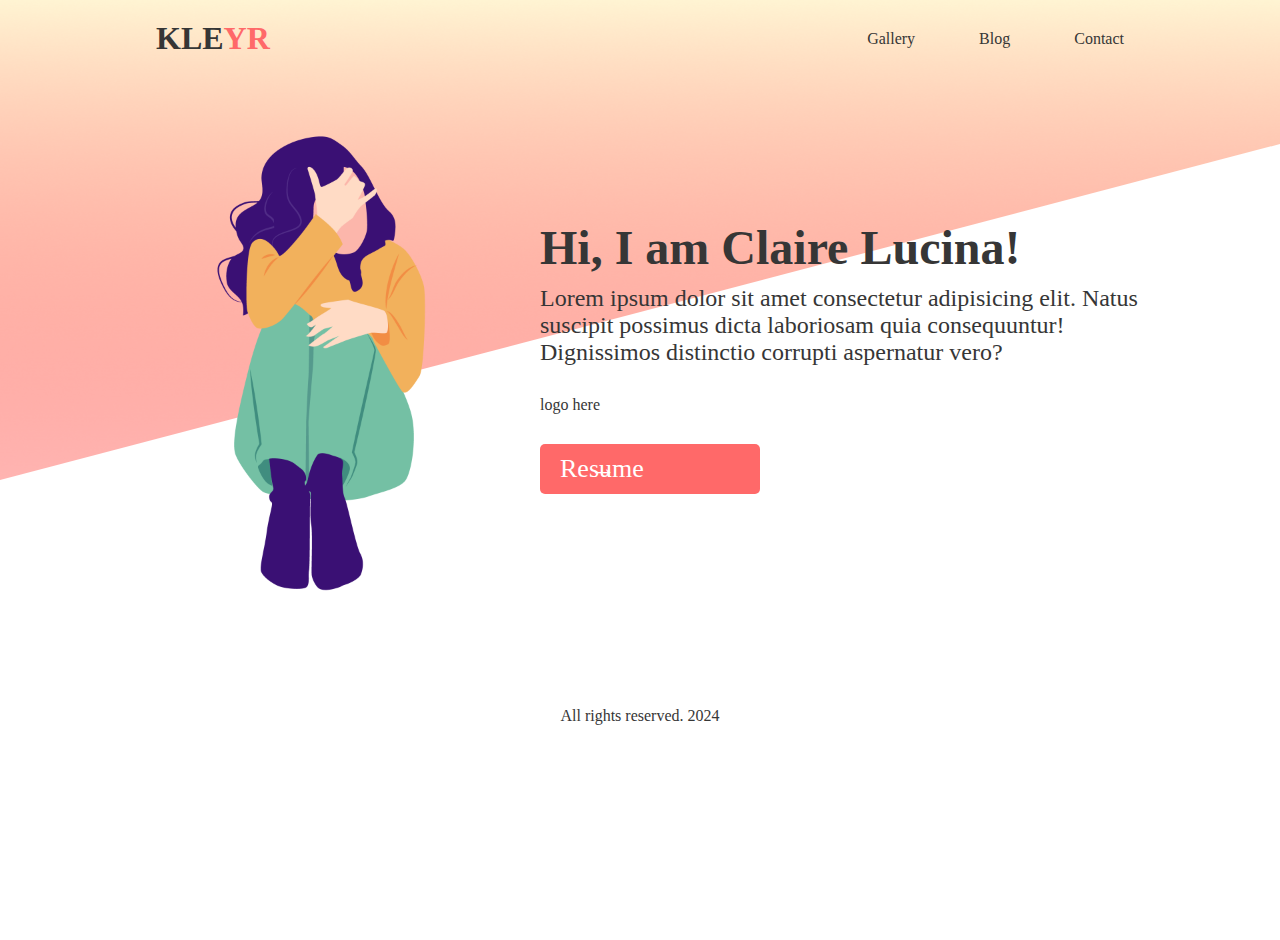
<file: index.html>
<!DOCTYPE html>
<html lang="en">
<head>
    <meta charset="UTF-8">
    <meta name="viewport" content="width=device-width, initial-scale=1.0">
    <title>Document</title>
    <link rel="stylesheet" href="index.css">
    <link rel="icon" href="assets/woman.png" type="image/x-icon">
</head>
<body>
    <div class="bg">
       <img src="bg.png" alt="">
    </div>
    
    <header>
        <nav>
            <div class="leftNav">
                <h3>
                    <a href="gallery.html">
                        <span>KLE</span><span>YR</span>
                    </a>
                </h3>
            </div>
            <div class="rightNav">
                <ul>
                    <li>
                        <a href="gallery.html" class="active">Gallery</a>
                    </li>
                    <li>
                        <a href="">Blog</a>
                    </li>
                    <li>
                        <a href="">Contact</a>
                    </li>
                </ul>
            </div>

            <div class="menu">
                <div></div>
                <div></div>
            </div>
        </nav>
    </header>

    <main>
        <section>
            <div class="banner">
                <img src="woman.png" alt="">
            </div>

            <div class="bannerInformation">
                <div>
                    Hi, I am Claire Lucina!
                </div>
                <div>
                    Lorem ipsum dolor sit amet consectetur 
                    adipisicing elit. Natus suscipit possimus 
                    dicta laboriosam quia consequuntur! 
                    Dignissimos distinctio corrupti aspernatur 
                    vero?
                </div>

                <div>
                    logo here
                </div>

                <div>
                    Resume <span style="margin: 10px 10px 10px 30px; color: white;"> → </span>
                </div>
            </div>
        </section>
    </main>

    <footer>
        All rights reserved. 2024
    </footer>
</body>
</html>
</file>
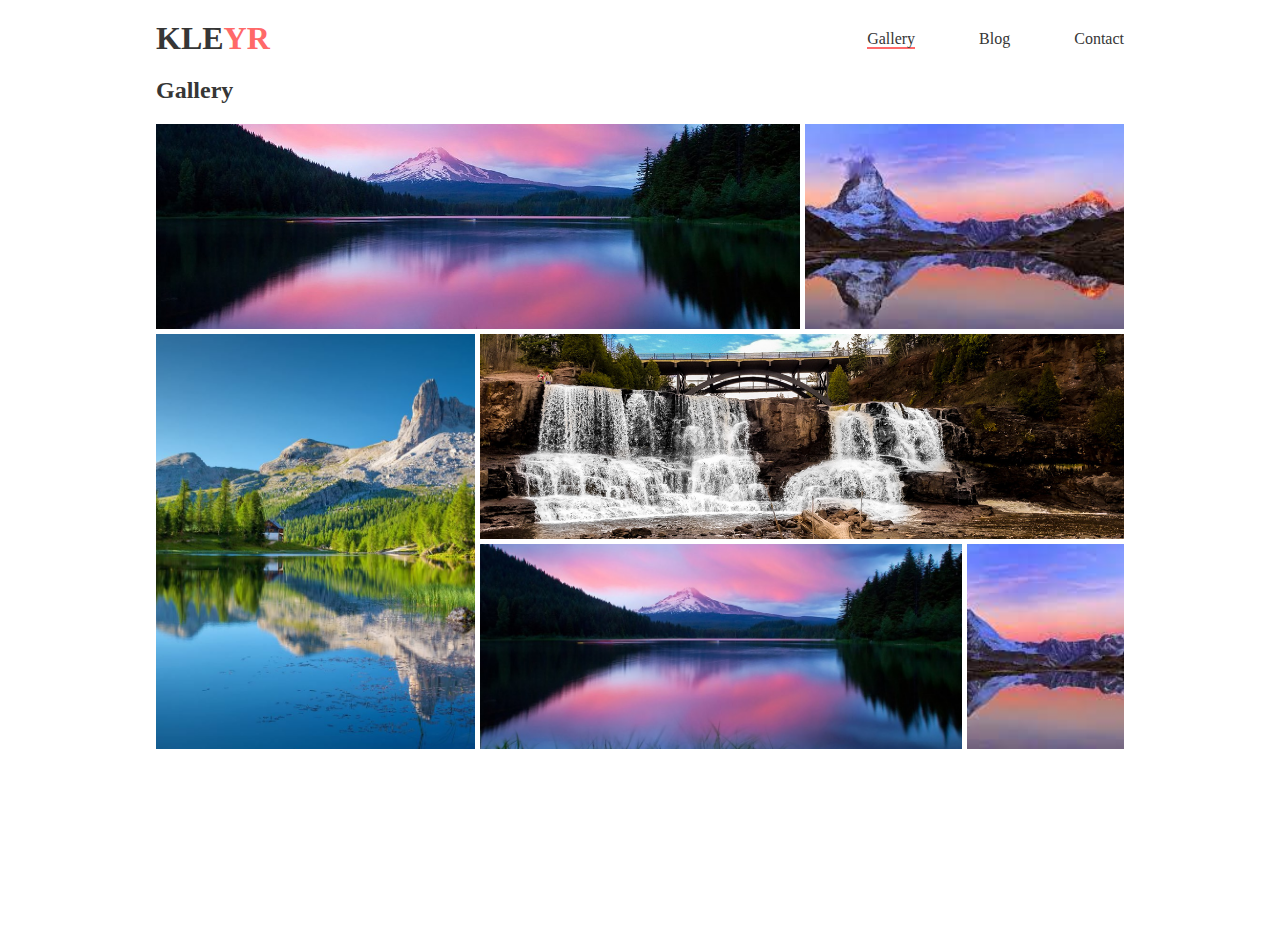
<file: gallery.html>
<!DOCTYPE html>
<html lang="en">
<head>
    <meta charset="UTF-8">
    <meta name="viewport" content="width=device-width, initial-scale=1.0">
    <title>Document</title>

    <link rel="stylesheet" href="gallery.css">
    <link rel="icon" href="assets/woman.png" type="image/x-icon">
</head>
<body>

    <header>
        <nav>
            <div class="leftNav">
                <h3>
                    <a href="index.html">
                        <span>KLE</span><span>YR</span>
                    </a>
                </h3>
            </div>
            <div class="rightNav">
                <ul>
                    <li>
                        <a href="gallery.html" class="active">Gallery</a>
                    </li>
                    <li>
                        <a href="">Blog</a>
                    </li>
                    <li>
                        <a href="">Contact</a>
                    </li>
                </ul>
            </div>

            <div class="menu">
                <div></div>
                <div></div>
            </div>
        </nav>
    </header>

    <main>
        <section>
            <h2>Gallery</h2>

            <div class="grid-container">
                <div>
                    <img src="1.jpg" alt="">
                    <div class="title">
                        <h3>I love you baby!</h3>
                    </div>
                </div>
                <div>
                    <img src="2.jpg" alt="">
                    <div class="title">
                        <h3>Miss na kita</h3>
                    </div>
                </div>
                <div>
                    <img src="3.jpg" alt="">
                    <div class="title">
                        <h3>Tagal pa mag lunes!</h3>
                    </div>
                </div>
                <div>
                    <img src="4.jpg" alt="">
                    <div class="title">
                        <h3>Mwa mwa sana</h3>
                    </div>
                </div>
                <div>
                    <img src="1.jpg" alt="">
                    <div class="title">
                        <h3>I love you baby!</h3>
                    </div>
                </div>
                <div>
                    <img src="2.jpg" alt="">
                    <div class="title">
                        <h3>I love you baby!</h3>
                    </div>
                </div>
            </div>
        </section>
    </main>
</body>
</html>
</file>
<file: index.css>
:root {
    --red: #FF6969;
    --gray: #363636;
}   

* {
    margin: 0;
    padding: 0;
    font-family: 'Judson';
    text-decoration: none;
    list-style: none;
    color: var(--gray);
}

body {
    overflow: hidden;
    height: 100vh;
    width: 100%;
    max-width: 1000px;
    /* border: 1px solid red; */
    margin: 20px auto;

}

.bg {
   background-color: rgb(255, 255, 255);
   height: 600px;
   width: 100%;
   clip-path: polygon(0 0, 100% 0%, 100% 24%, 0 80%);
   position: absolute;
   left: 0;
   top: 0;
   overflow: hidden;
   z-index: -1;
}

.bg img {
    width: 100%;
    height: 100%;
    object-fit: cover; 
}

/* Left nav */
header nav {
    display: flex;
    justify-content: space-between;
    align-items: center;
    flex-wrap: wrap;

    padding: 0 1em;
}
header nav .menu {
    display: none;
}

header nav .menu div {
    height: 2px;
    width: 30px;
    margin: 5px 0;

    background-color: var(--gray);
}

header nav .leftNav h3 {
    font-size: 32px;
}

header nav .leftNav h3 span:nth-child(1){
    color: var(--gray);
}

header nav .leftNav h3 span:nth-child(2){
    color: var(--red);
}

/* Right nav */
header nav .rightNav ul{
    display: flex;
    gap: 4em;
    justify-content: center;
    align-items: center;
}


header nav .rightNav ul li a:hover {
    border-bottom: 2px solid var(--red);
}

/* Main css */

main section {
    display: flex;
    justify-content: center;
    align-items: stretch;
    /* flex-wrap: wrap; */
    /* border: 1px solid var(--red); */
    margin: 50px 0 0 0;
    height: auto;
}

main section .banner {
    overflow: hidden;
    /* border: 1px solid red; */
    width: 40%;
    height: auto;
    height: 500px;
    
}


main section .banner img {
    height: 100%;
    width: 100%;
    object-fit: cover;
    object-position: center;
}

main section .bannerInformation {
    /* border: 1px solid red; */
    width: 60%;
    height: 500px;
    display: flex;
    flex-direction: column;
    justify-content: center;
    gap: 10px;
}

main section .bannerInformation div:nth-child(1) {
    font-size: 3em;
    font-weight: bold;
}

main section .bannerInformation div:nth-child(2) {
    margin-bottom: 20px;
    font-size: 1.5rem;
}

main section .bannerInformation div:nth-child(3) {
  
}

main section .bannerInformation div:nth-child(4) {  
    background-color: var(--red);
    display: flex;
    align-items: center;
    color: white;   
    font-size: 26px;
    border-radius: 5px;
    max-width: 200px;
    margin: 20px 0 0 0;
    padding: 0 0 0  20px;
    position: relative; 
    height: 50px;
}

main section .bannerInformation div:nth-child(4) span {
    animation: moveArrow 5s linear infinite;
    position: absolute;
}

@keyframes moveArrow {
    0% {
        left: 100px;
    }
    50% {
        left: 140px;
    }
    100% {
        left: 100px;
    }
}

footer {
    text-align: center;
    margin-top: 100px;
    color: var(--gray);
}

/* Queries */

@media (max-width: 730px) {
    main section {
        display: block;
    }

    main section .banner, .bannerInformation {
        margin: 0 auto;
    }

    main section .banner {
        /* border: 1px solid red; */
        width: 400px;
        max-width: 400px;
    }
    
    header nav .rightNav {
        display: none;
    }

    header nav .menu {
        display: block;
       
    }

    header nav .menu div {
        transition: all .5s ease-in-out;
    }

    header nav .menu:hover div:nth-child(1) {
        transform: rotate(45deg) translateY(5px) ;
    }

    header nav .menu:hover div:nth-child(2) {
        transform: rotate(-45deg) translateY(-5px) ;
    }

    main section .bannerInformation div:nth-child(4) {  
        
    }

    footer {
        margin: 20px 0 0 0;
    }

    body {
        overflow-y: auto;
    }
}
</file>
<file: gallery.css>
:root {
    --red: #FF6969;
    --gray: #363636;
}   

* {
    margin: 0;
    padding: 0;
    font-family: 'Judson';
    text-decoration: none;
    list-style: none;
    color: var(--gray);
}

body {
    overflow-x: hidden;
    height: 100vh;
    width: 100%;
    max-width: 1000px;
    /* border: 1px solid red; */
    margin: 20px auto;

}

.bg {
   background-color: rgb(255, 255, 255);
   height: 600px;
   width: 100%;
   clip-path: polygon(0 0, 100% 0%, 100% 24%, 0 80%);
   position: absolute;
   left: 0;
   top: 0;
   overflow: hidden;
   z-index: -1;
}

.bg img {
    width: 100%;
    height: 100%;
    object-fit: cover; 
}

/* Left nav */
header nav {
    display: flex;
    justify-content: space-between;
    align-items: center;
    flex-wrap: wrap;

    padding: 0 1em;
}
header nav .menu {
    display: none;
}

header nav .menu div {
    height: 2px;
    width: 30px;
    margin: 5px 0;

    background-color: var(--gray);
}

header nav .leftNav h3 {
    font-size: 32px;
}

header nav .leftNav h3 span:nth-child(1){
    color: var(--gray);
}

header nav .leftNav h3 span:nth-child(2){
    color: var(--red);
}

/* Right nav */
header nav .rightNav ul{
    display: flex;
    gap: 4em;
    justify-content: center;
    align-items: center;
}


header nav .rightNav ul li a:hover {
    border-bottom: 2px solid var(--red);
}

header nav .rightNav ul li .active {
    border-bottom: 2px solid var(--red);
}

/* Maincss */

main {
    margin-top: 10px;
}

main section {
    padding: 0 1em;
    /* border: 1px solid red; */
}

main section h2 {
    margin: 20px 0;
}

main section .grid-container {
    display: grid;
    grid-template-columns: repeat(6, 1fr);
    grid-auto-rows: 100px;
    column-gap: 5px;
    row-gap: 5px;
}

main section .grid-container div {
    overflow: hidden;
    position: relative;
    cursor: pointer;
}

main section .grid-container div .title {
    position: absolute;
    left: 50%;
    top: 70%;
    transform: translate(-50%, -50%);
    transition: all .3s ease-in;
    opacity: 0;
}

main section .grid-container div .title h3 {
    color: white;
}

main section .grid-container div:hover .title {
    top: 50%;
    opacity: 1;
   
}

main section .grid-container div img {
    height: 100%;
    width: 100%;
    object-fit: cover;
    transition: all .5s ease-in-out;
}

main section .grid-container div:hover img{
    transform: scale(1.1);
    opacity: .8;
}

main section .grid-container div:nth-child(1) {
    grid-column: span 4;
    grid-row: span 2;
}

main section .grid-container div:nth-child(2) {
    grid-column: span 2;
    grid-row: span 2;
}

main section .grid-container div:nth-child(3) {
    grid-column: span 2;
    grid-row: span 4;
}

main section .grid-container div:nth-child(4) {
    grid-column: span 4;
    grid-row: span 2;
}

main section .grid-container div:nth-child(5) {
    grid-column: span 3;
    grid-row: span 2;
}

main section .grid-container div:nth-child(6) {
    grid-column: span 1;
    grid-row: span 2;
}

@media (max-width: 730px) {

    header nav .rightNav {
        display: none;
    }

    header nav .menu {
        display: block;
       
    }

    header nav .menu div {
        transition: all .5s ease-in-out;
    }

    header nav .menu:hover div:nth-child(1) {
        transform: rotate(45deg) translateY(5px) ;
    }

    header nav .menu:hover div:nth-child(2) {
        transform: rotate(-45deg) translateY(-5px) ;
    }
}

@media (max-width: 500px) {
    main section .grid-container div:nth-child(1) {
        grid-column: span 4;
        grid-row: span 2;
    }
    
    main section .grid-container div:nth-child(2) {
        grid-column: span 2;
        grid-row: span 2;
    }
    
    main section .grid-container div:nth-child(3) {
        grid-column: span 2;
        grid-row: span 2;
    }
    
    main section .grid-container div:nth-child(4) {
        grid-column: span 4;
        grid-row: span 2;
    }
    
    main section .grid-container div:nth-child(5) {
        grid-column: span 4;
        grid-row: span 2;
    }
    
    main section .grid-container div:nth-child(6) {
        grid-column: span 2;
        grid-row: span 2;
    }
}
</file>
